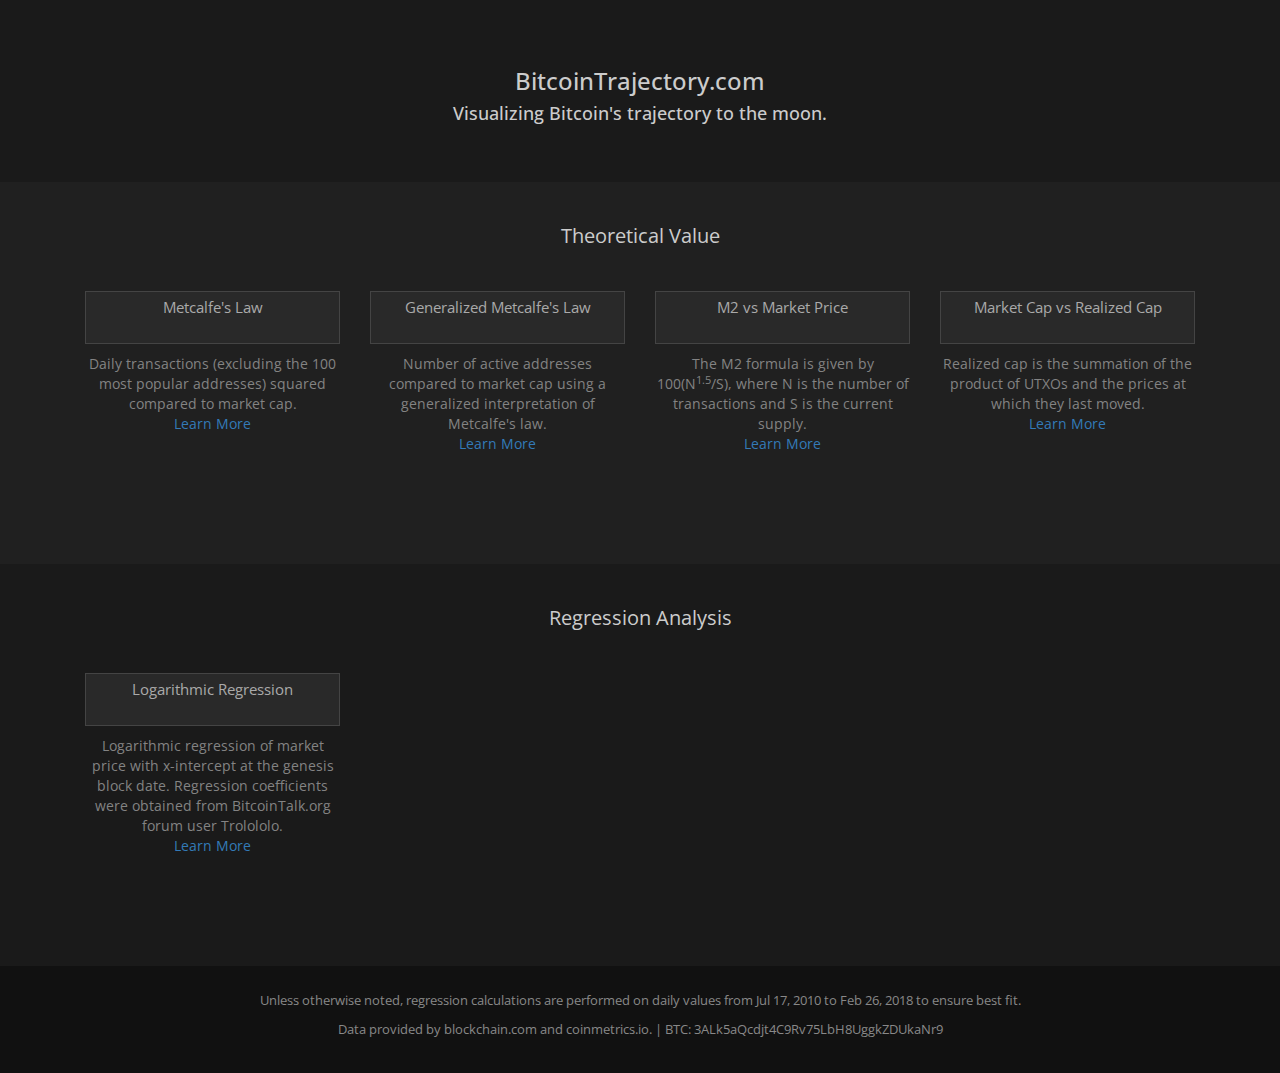
<file: index.html>
<!DOCTYPE html>
<html lang="en">
  <head>
    <title>Bitcoin Trajectory</title>
    <meta charset="utf-8" />
    <meta name="viewport" content="width=device-width, initial-scale=1" />
    <link
      rel="stylesheet"
      href="https://maxcdn.bootstrapcdn.com/bootstrap/3.4.0/css/bootstrap.min.css"
    />
    <link rel="stylesheet" href="css/index.css" />
    <script
      type="text/javascript"
      src="https://ajax.googleapis.com/ajax/libs/jquery/1.8.0/jquery.min.js"
    ></script>
    <script
      type="text/javascript"
      src="https://blockchain.info/Resources/js/pay-now-button.js"
    ></script>
  </head>
  <body>
    <script src="https://d3js.org/d3.v4.min.js"></script>
    <script src="js/helper.js"></script>
    <script src="js/thumbnail.js"></script>
    <script>
      const thumbnail1 = new Thumbnail(
        'thumbnail-1',
        [
          {
            jsonPath: 'data-min/normalized/transactions_squared.json',
            style: { stroke: '#13a038', strokeWidth: '1px' }
          },
          {
            jsonPath: 'data-min/marketcap.json',
            style: { stroke: '#33ccff', strokeWidth: '2px' }
          }
        ],
        d3.scaleLog()
      );
      thumbnail1.show();

      const thumbnail2 = new Thumbnail(
        'thumbnail-2',
        [
          {
            jsonPath: 'data-min/normalized/addresses_genmetcalfe.json',
            style: { stroke: '#13a038', strokeWidth: '1px' }
          },
          {
            jsonPath: 'data-min/marketcap.json',
            style: { stroke: '#33ccff', strokeWidth: '2px' }
          }
        ],
        d3.scaleLog(),
        80000
      );
      thumbnail2.show();

      const thumbnail3 = new Thumbnail(
        'thumbnail-3',
        [
          {
            jsonPath: 'data-min/normalized/transactions_m2.json',
            style: { stroke: '#147b71', strokeWidth: '1px' }
          },
          {
            jsonPath: 'data-min/price.json',
            style: { stroke: '#ccbc0f', strokeWidth: '2px' }
          }
        ],
        d3.scaleLog()
      );
      thumbnail3.show();

      const thumbnail4 = new Thumbnail(
        'thumbnail-4',
        [
          {
            jsonPath: 'data-min/realizedcap.json',
            style: { stroke: '#33ccff', strokeWidth: '2px' }
          },
          {
            jsonPath: 'data-min/marketcap.json',
            style: { stroke: '#2ce65f', strokeWidth: '2px' }
          }
        ],
        d3.scaleLog()
      );
      thumbnail4.show();

      const thumbnail5 = new Thumbnail(
        'thumbnail-5',
        [
          {
            jsonPath: 'data-min/price.json',
            style: { stroke: '#2ce65f', strokeWidth: '2px' }
          },
          {
            jsonPath: 'data-min/regressions/trolololo_log.json',
            style: { stroke: '#ee0000', strokeWidth: '2px' }
          }
        ],
        d3.scaleLog()
      );
      thumbnail5.show();
    </script>

    <div class="jumbotron">
      <div class="text-center">
        <h3>BitcoinTrajectory.com</h3>
        <h4>Visualizing Bitcoin's trajectory to the moon.</h4>
      </div>
    </div>

    <div class="content container-fluid">
      <div class="row odd">
        <div class="title w-100">Theoretical Value</div>
        <div class="container">
          <div class="col-md-3 col-sm-4 col-xs-12">
            <div class="card">
              <a href="charts/metcalfe.html" class="chart-link">
                <div class="card-body">
                  <p class="card-title">Metcalfe's Law</p>
                  <div id="thumbnail-1" class="thumbnail"></div>
                </div>
              </a>
              <p class="card-text">
                Daily transactions (excluding the 100 most popular addresses)
                squared compared to market cap.<br />
                <a
                  href="https://nakamotoinstitute.org/mempool/how-we-know-bitcoin-is-not-a-bubble/"
                  >Learn More</a
                >
              </p>
            </div>
          </div>
          <div class="col-md-3 col-sm-4 col-xs-12">
            <div class="card">
              <a href="charts/generalized_metcalfe.html" class="chart-link">
                <div class="card-body">
                  <p class="card-title">Generalized Metcalfe's Law</p>
                  <div id="thumbnail-2" class="thumbnail"></div>
                </div>
              </a>
              <p class="card-text">
                Number of active addresses compared to market cap using a
                generalized interpretation of Metcalfe's law.<br />
                <a href="https://arxiv.org/abs/1803.05663">Learn More</a>
              </p>
            </div>
          </div>
          <div class="col-md-3 col-sm-4 col-xs-12">
            <div class="card">
              <a href="charts/m2.html" class="chart-link">
                <div class="card-body">
                  <p class="card-title">M2 vs Market Price</p>
                  <div id="thumbnail-3" class="thumbnail"></div>
                </div>
              </a>
              <p class="card-text">
                The M2 formula is given by 100(N<sup>1.5</sup>/S), where N is
                the number of transactions and S is the current supply.<br />
                <a
                  href="https://medium.com/@clearblocks/valuing-bitcoin-and-ethereum-with-metcalfes-law-aaa743f469f6"
                  >Learn More</a
                >
              </p>
            </div>
          </div>
          <div class="col-md-3 col-sm-4 col-xs-12">
            <div class="card">
              <a href="charts/mvrv.html" class="chart-link">
                <div class="card-body">
                  <p class="card-title">Market Cap vs Realized Cap</p>
                  <div id="thumbnail-4" class="thumbnail"></div>
                </div>
              </a>
              <p class="card-text">
                Realized cap is the summation of the product of UTXOs and the
                prices at which they last moved.<br />
                <a
                  href="https://blog.goodaudience.com/bitcoin-market-value-to-realized-value-mvrv-ratio-3ebc914dbaee"
                  >Learn More</a
                >
              </p>
            </div>
          </div>
        </div>
      </div>
      <div class="row even">
        <div class="title w-100">Regression Analysis</div>
        <div class="container">
          <div class="col-md-3 col-sm-4 col-xs-12">
            <div class="card">
              <a href="charts/trolololo.html" class="chart-link">
                <div class="card-body">
                  <p class="card-title">Logarithmic Regression</p>
                  <div id="thumbnail-5" class="thumbnail"></div>
                </div>
              </a>
              <p class="card-text">
                Logarithmic regression of market price with x-intercept at the
                genesis block date. Regression coefficients were obtained from
                BitcoinTalk.org forum user Trolololo.<br />
                <a href="https://bitcointalk.org/index.php?topic=831547.0"
                  >Learn More</a
                >
              </p>
            </div>
          </div>
        </div>
      </div>
    </div>

    <footer class="container-fluid page-footer text-center">
      <p>
        Unless otherwise noted, regression calculations are performed on daily
        values from Jul 17, 2010 to Feb 26, 2018 to ensure best fit.
      </p>
      <p>
        Data provided by
        <a href="https://www.blockchain.com">blockchain.com</a> and
        <a href="https://coinmetrics.io">coinmetrics.io.</a> | BTC:
        <a
          href="https://www.blockchain.com/btc/address/3ALk5aQcdjt4C9Rv75LbH8UggkZDUkaNr9"
          >3ALk5aQcdjt4C9Rv75LbH8UggkZDUkaNr9</a
        >
      </p>
    </footer>
  </body>
</html>
</file>
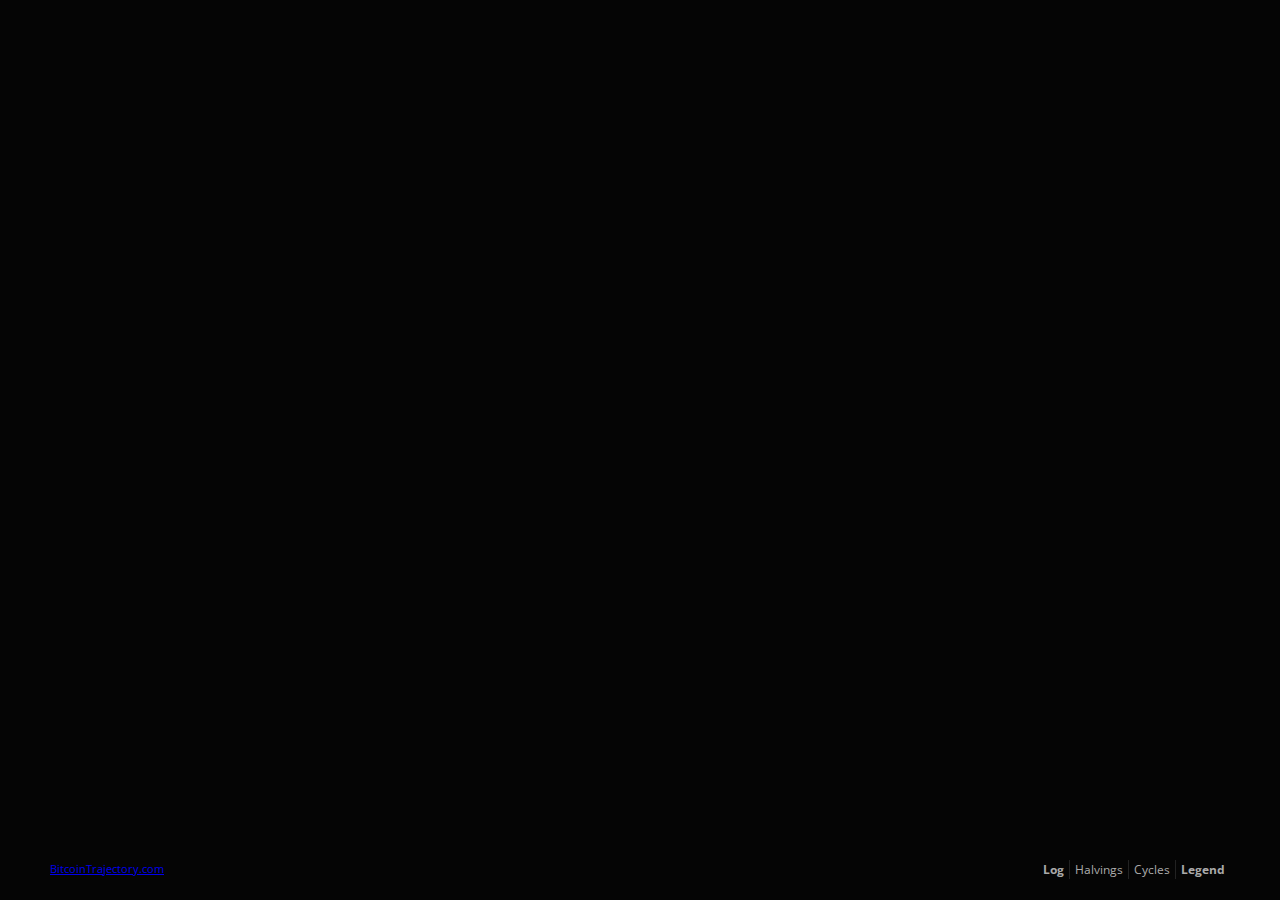
<file: charts/trolololo.html>
<!DOCTYPE html> <meta charset="utf-8" />
<head>
  <!-- Global site tag (gtag.js) - Google Analytics -->
  <script async src="https://www.googletagmanager.com/gtag/js?id=UA-133348363-2"></script>
  <script>
    window.dataLayer = window.dataLayer || [];
    function gtag(){dataLayer.push(arguments);}
    gtag('js', new Date());

    gtag('config', 'UA-133348363-2');
  </script>
  <title>Log Regression (Trolololo v2.3) - Bitcoin Trajectory</title>
  <meta http-equiv="Content-Type" content="text/html;charset=utf-8" />
  <link rel="stylesheet" href="../css/chart.css" />
  <link rel="stylesheet" href="../css/chartpage.css" />
  <meta 
     name='viewport' 
     content='width=device-width, initial-scale=0.7, user-scalable=0' 
  />
</head>
<body>
  <div id="chart-wrapper">
    <div id="chart"></div>
    <div id="bottom-bar">
      <div class="contents">
        <span class="website-name"><a href="/">BitcoinTrajectory.com</a></span>
        <table class="settings-table">
          <tr>
            <td id="logScale" class="selected">Log<span class="tooltiptext">Toggle log scale</span></td>
            <td id="halvings">Halvings<span class="tooltiptext">Toggle halving dates</span></td>
            <td id="cycles">Cycles<span class="tooltiptext">Toggle bear/bull cycles</span></td>
            <td id="legend" class="selected">Legend</td>
          </tr>
        </table>
      </div>
    </div>
  </div>

  <script src="https://d3js.org/d3.v4.min.js"></script>
  <script src="../js/d3-legend.js"></script>
  <script src="../js/helper.js"></script>
  <script src="../js/chart.js"></script>
  <script>
    const chart = new Chart(
      "Logarithmic Regression (Trolololo v2.3)",
      [
        {
          name: 'Market price (USD)',
          jsonPath: '../data/price.json',
          style: { stroke: GREEN, strokeWidth: '2px' },
          transition: { ease: d3.easeLinear, delay: 0, duration: 3000 }
        },
        {
          name:
            'y = 2.6617 ln(x) - 17.9184',
          jsonPath: '../data/regressions/trolololo_log.json',
          style: { stroke: RED, strokeWidth: '2px' },
          transition: { ease: d3.easeLinear, delay: 3000, duration: 3000 }
        }
      ]
    );
    chart.show([0.00001, 1e6], [0, 1e5]);
  </script>
</body>
</file>
<file: css/index.css>
@import url('https://fonts.googleapis.com/css?family=Open+Sans');

body {
  background-color: #111;
  color: #aaa;
  font-family: "Open Sans";
}

.jumbotron {
  margin-bottom: 0;
  background-color: #1a1a1a;
  color: #ccc;
}

.jumbotron a {
  color: inherit;
  text-decoration: inherit;
}

footer {
  background-color: #111;
  padding: 25px;
  color: #888;
  font-size: 13px;
}

footer a {
  color: inherit;
}

/* row */
.row {
  padding-bottom: 100px;
}
.row .title {
  color: #ccc;
  text-align: center;
  padding: 40px;
  font-size: 20px;
}
.row.even {
  background-color: #1a1a1a;
}
.row.odd {
  background-color: #202020;
}

/* cards */
.card-body:hover {
  background-color: #2d2d2d;
}
.card-body {
  border: 1px solid #444;
  border-radius: 0;
  margin-bottom: 10px;
  padding: 5px;
  background-color: #292929;
}
.card .thumbnail {
  background-color: transparent;
  border: none;
  padding: 0;
}
.card-title {
  text-align: center;
  font-size: 15px;
}
.card .card-text {
  text-align: center;
  color: #838383;
}
.chart-link,
.chart-link:hover,
.chart-link:visited {
  color: inherit;
  text-decoration: inherit;
}

/* accordion */
.panel-default > .panel-heading {
  color: #bbb;
  background-color: #1a1a1a;
}
.panel-group .panel, .panel-group .panel-heading {
  border-color: #444;
  border-radius: 0;
}
.panel-group .panel-body {
	border-width: 0 1px 1px 1px !important;
}
.panel-body {
  background-color: #292929;
}

/* D3 styles */
.data.line {
  fill: none;
}
.grid line {
  stroke: #444;
}
.grid path {
  opacity: 0;
}

/* Spinner */
.spinner {
  margin: 0 auto;
  width: 50px;
  height: 40px;
  text-align: center;
  font-size: 10px;
}

.spinner > div {
  background-color: #444;
  height: 100%;
  width: 6px;
  display: inline-block;
  
  -webkit-animation: sk-stretchdelay 1.2s infinite ease-in-out;
  animation: sk-stretchdelay 1.2s infinite ease-in-out;
}

.spinner .rect2 {
  -webkit-animation-delay: -1.1s;
  animation-delay: -1.1s;
}

.spinner .rect3 {
  -webkit-animation-delay: -1.0s;
  animation-delay: -1.0s;
}

.spinner .rect4 {
  -webkit-animation-delay: -0.9s;
  animation-delay: -0.9s;
}

.spinner .rect5 {
  -webkit-animation-delay: -0.8s;
  animation-delay: -0.8s;
}

@-webkit-keyframes sk-stretchdelay {
  0%, 40%, 100% { -webkit-transform: scaleY(0.4) }  
  20% { -webkit-transform: scaleY(1.0) }
}

@keyframes sk-stretchdelay {
  0%, 40%, 100% { 
    transform: scaleY(0.4);
    -webkit-transform: scaleY(0.4);
  }  20% { 
    transform: scaleY(1.0);
    -webkit-transform: scaleY(1.0);
  }
}
</file>
<file: css/chart.css>
.data.line {
  fill: none;
  vector-effect: non-scaling-stroke;
}

.data.line.cb {
  stroke-width: 1px;
  stroke-dasharray: 7px;
  stroke: #888;
}

.cb.area {
  fill: #111;
}

.divider {
  stroke: #333;
}

.axis text {
  fill: #ccc;
}

.axis path, .axis line {
  stroke: #222;
}

.grid line {
  stroke: #151515;
}

.grid path {
  stroke-width: 0px;
}

.chartBody {
  fill: none;
  pointer-events: all;
}

.halvingsline {
  vector-effect: non-scaling-stroke;
  stroke: #555;
}

/* Cursor styles */
#xZoomRect {
  cursor: ew-resize !important;
}
#yZoomRect, #yRightZoomRect {
  cursor: ns-resize !important;
}

/* Crosshair style */
.crosshair {
  stroke: #444;
  stroke-width: 1px;
  stroke-dasharray: 3px, 3px;
  pointer-events: none;
}

/* Crosshair xy labels */
.xTextBox.bg,
.yTextBox.bg {
  fill: #333;
}

.xTextBox.text,
.yTextBox.text {
  font-size: 12px;
  font-family: Open Sans;
  fill: #ddd;
  text-anchor: middle;
  font-weight: bold;
}

.cyclesline.bear {
  fill: #ff0000;
}

.cyclesline.bull {
  fill: #00ff00;
}

/* D3-Legend */
.legendCells .label, 
.chartTitle {
  fill: #aaa;
  font-family: "Open Sans";
  font-size: 12px;
}

.legendTitle {
  fill: #aaa;
  font-family: "Open Sans";
  font-weight: bold;
  font-size: 13px;
}

.legendCells {
  cursor: pointer;
}

.legendCells .hidden {
  text-decoration-line: line-through;
  fill: #aaa;
}
</file>
<file: css/chartpage.css>
@import url('https://fonts.googleapis.com/css?family=Open+Sans');

#chart-wrapper {
    /* background-color: #0d0d0d; */
    position: fixed;
    left: 0px;
    right: 0px;
    top: 0px;
    bottom: 0px;
    -webkit-touch-callout: none;
    -webkit-user-select: none;
    -khtml-user-select: none;
    -moz-user-select: none;
    -ms-user-select: none;
    user-select: none;
}
#chart {
    position:fixed;
    top: 0px;
    right: 0px;
    bottom: 40px;
    left: 0px;
    background-color: #050505;
    cursor: crosshair;
}

#bottom-bar {
    position: fixed;
    bottom: 0px;
    width: 100%;
    height: 40px;
    background-color: #050505;
    font-family: "Open Sans";
    font-size: 12px;
    color: #aaa;
}
#bottom-bar .contents {
    padding-right: 50px;
    padding-left: 50px
}
#bottom-bar ul {
    margin: 0px;
}
#bottom-bar li {
    margin-right: 50px;
    float: left;
}
#bottom-bar span {
    color: #aaa;
    font-size: 11px;
}

/* Settings table */
.settings-table {
    border-collapse: collapse;
    float: right;
}
.settings-table td + td {
    border-left: 1px solid #222;
} 
.settings-table td {
    padding: 1px 5px 1px 5px;
}
.settings-table td:hover {
    cursor: default;
    background-color: #222;
}
.settings-table .selected {
    font-weight: bold;
}

/* Tooltip */

.settings-table td {
    position: relative;
    display: inline-block;
}
  
.settings-table td .tooltiptext {
    font-weight: normal;
    font-size: 12px !important;
    visibility: hidden;
    width: 120px;
    background-color: #444;
    color: #ddd !important;
    text-align: center;
    border-radius: 2px;
    padding: 5px 0;
    position: absolute;
    z-index: 1;
    bottom: 125%;
    left: 50%;
    margin-left: -60px;
    opacity: 0;
    transition: opacity 0.3s;
    transition-delay: 0.5s;
}

.settings-table td .tooltiptext::after {
    content: "";
    position: absolute;
    top: 100%;
    left: 50%;
    margin-left: -5px;
    border-width: 5px;
    border-style: solid;
    border-color: #555 transparent transparent transparent;
}

.settings-table td:hover .tooltiptext {
    visibility: visible;
    opacity: 1;
}
</file>
